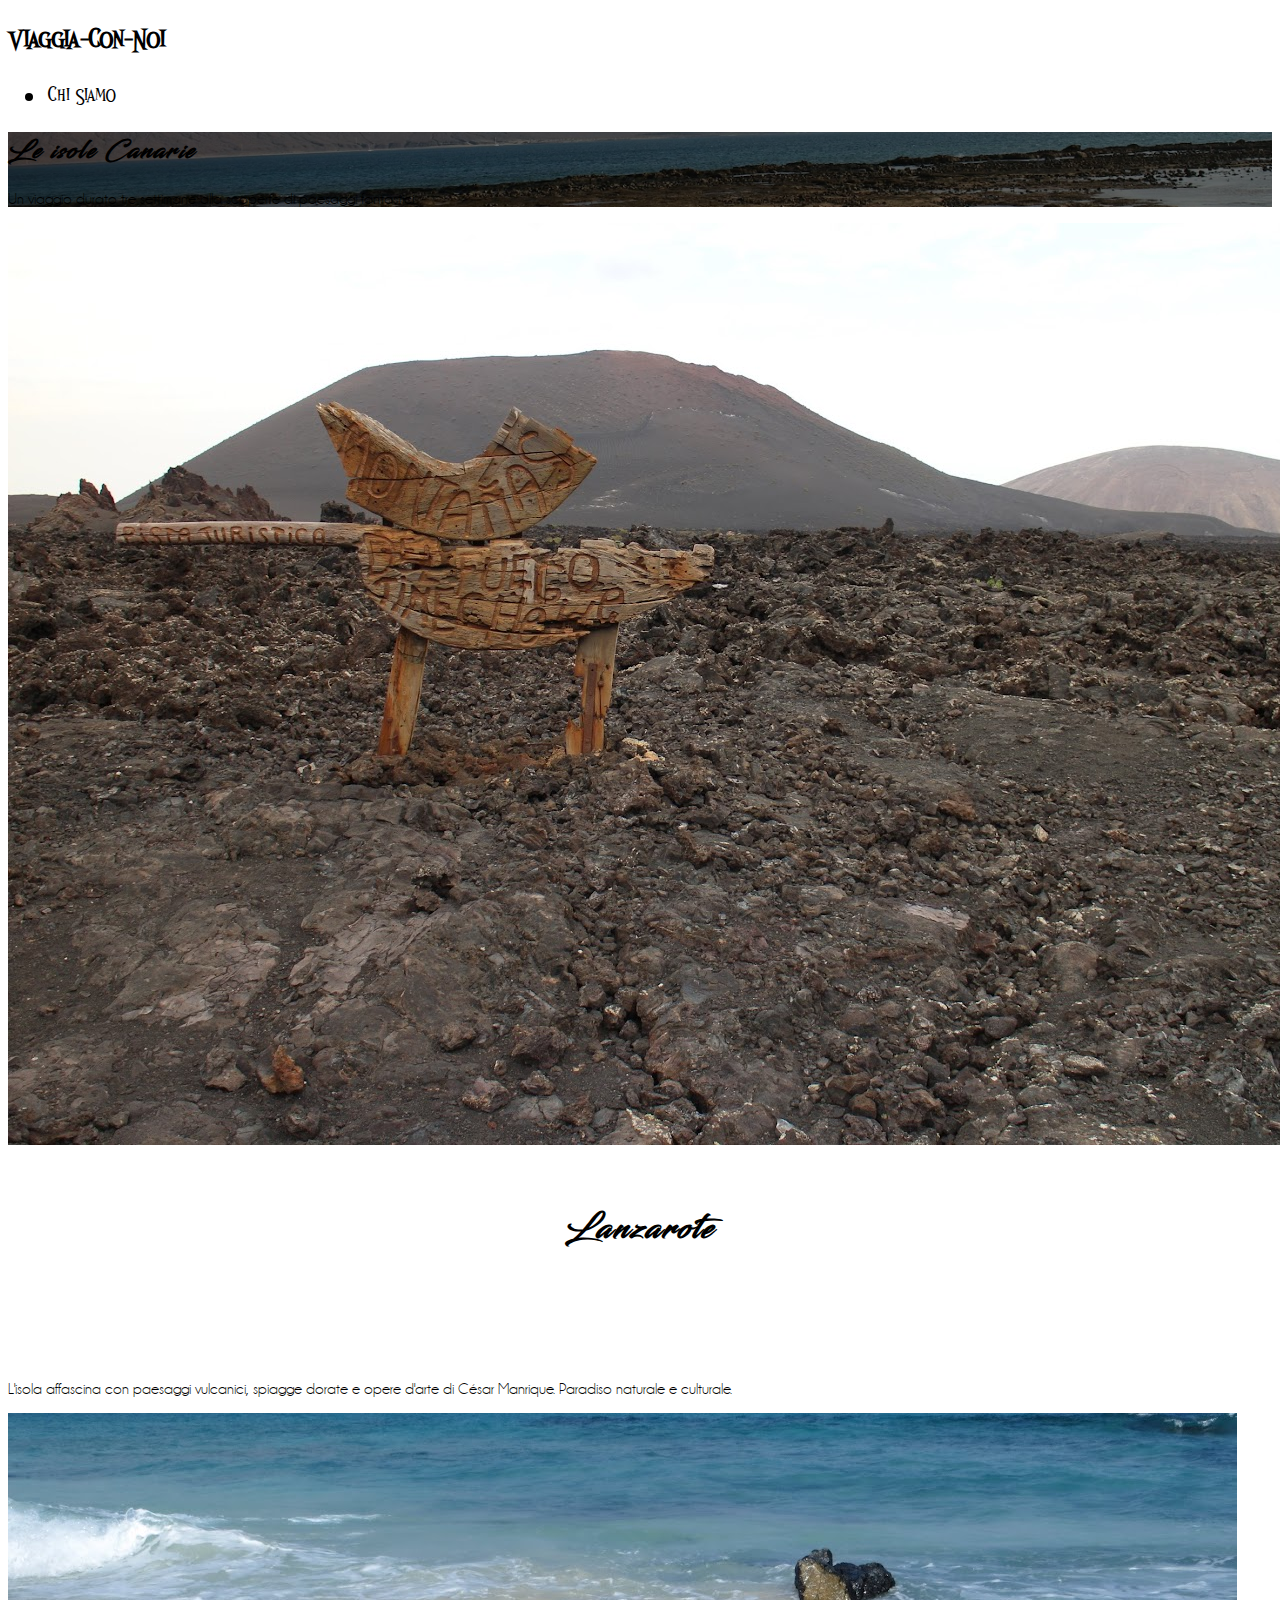
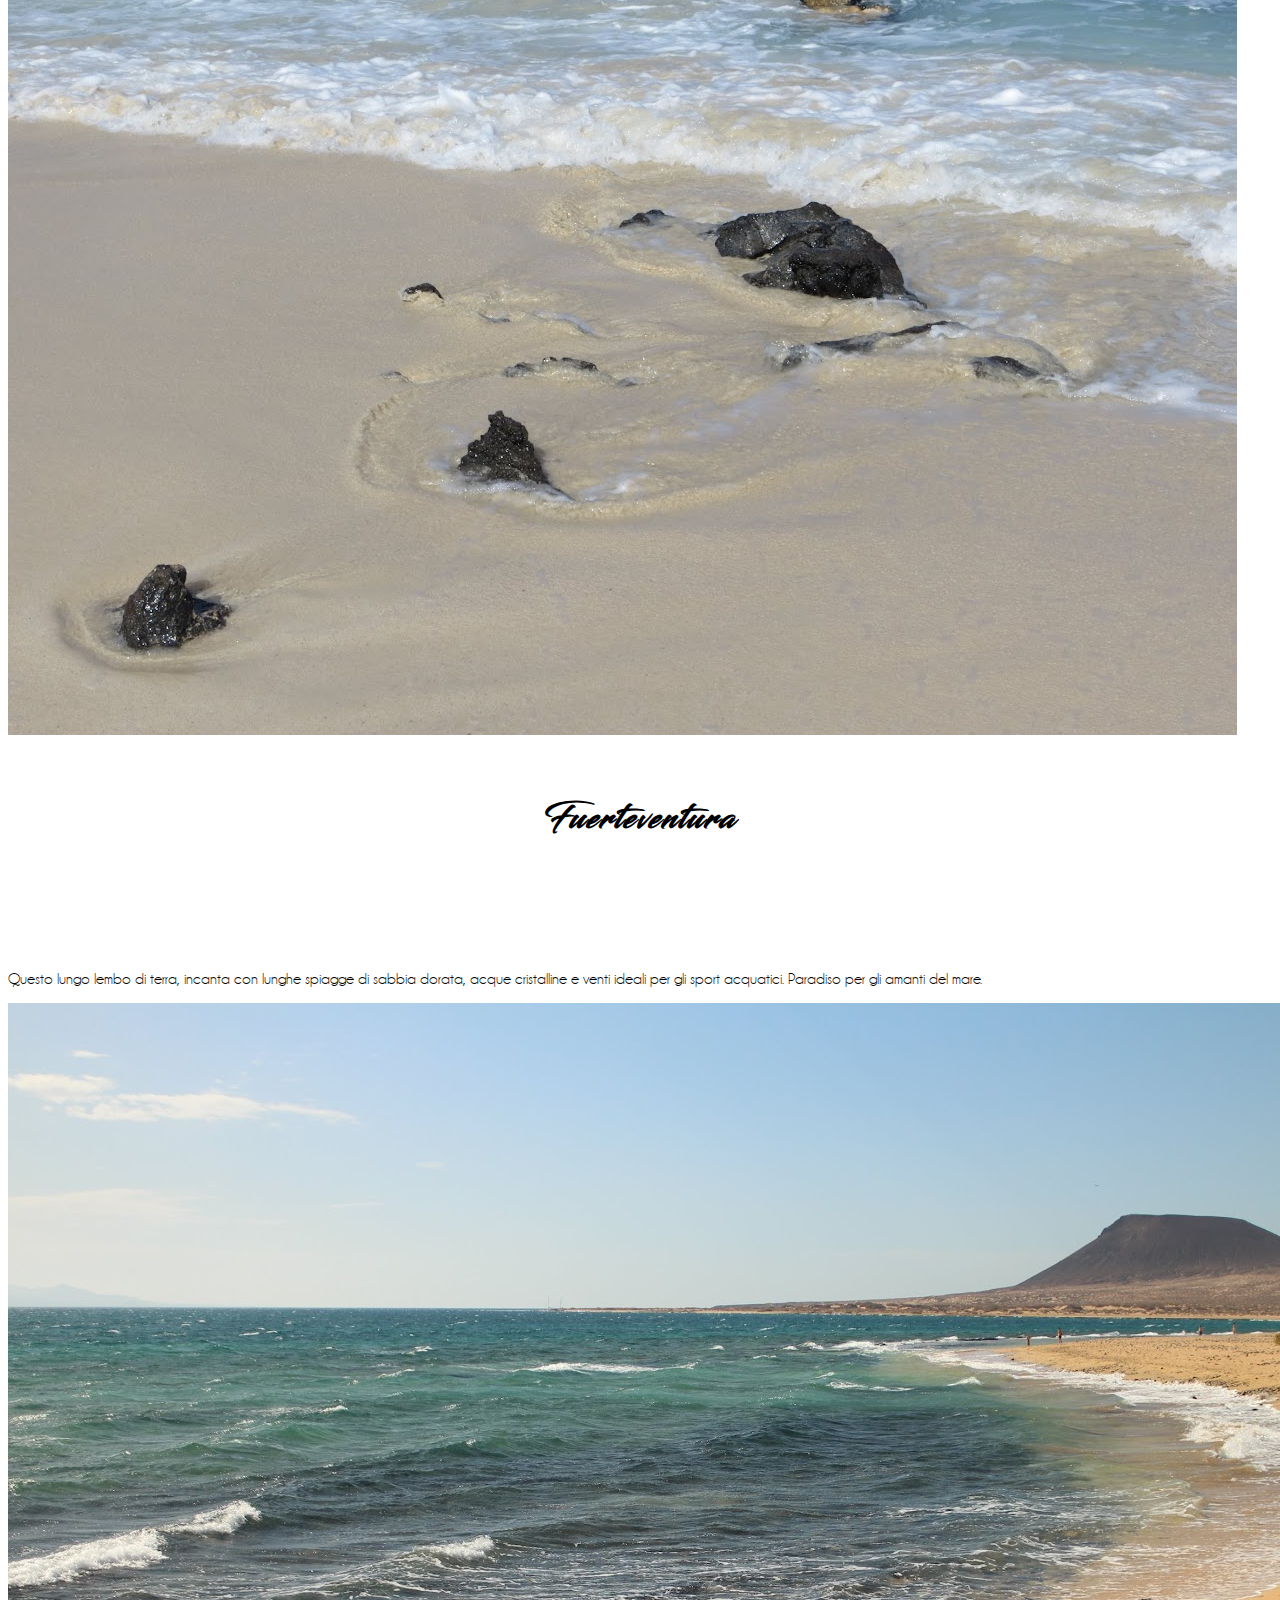
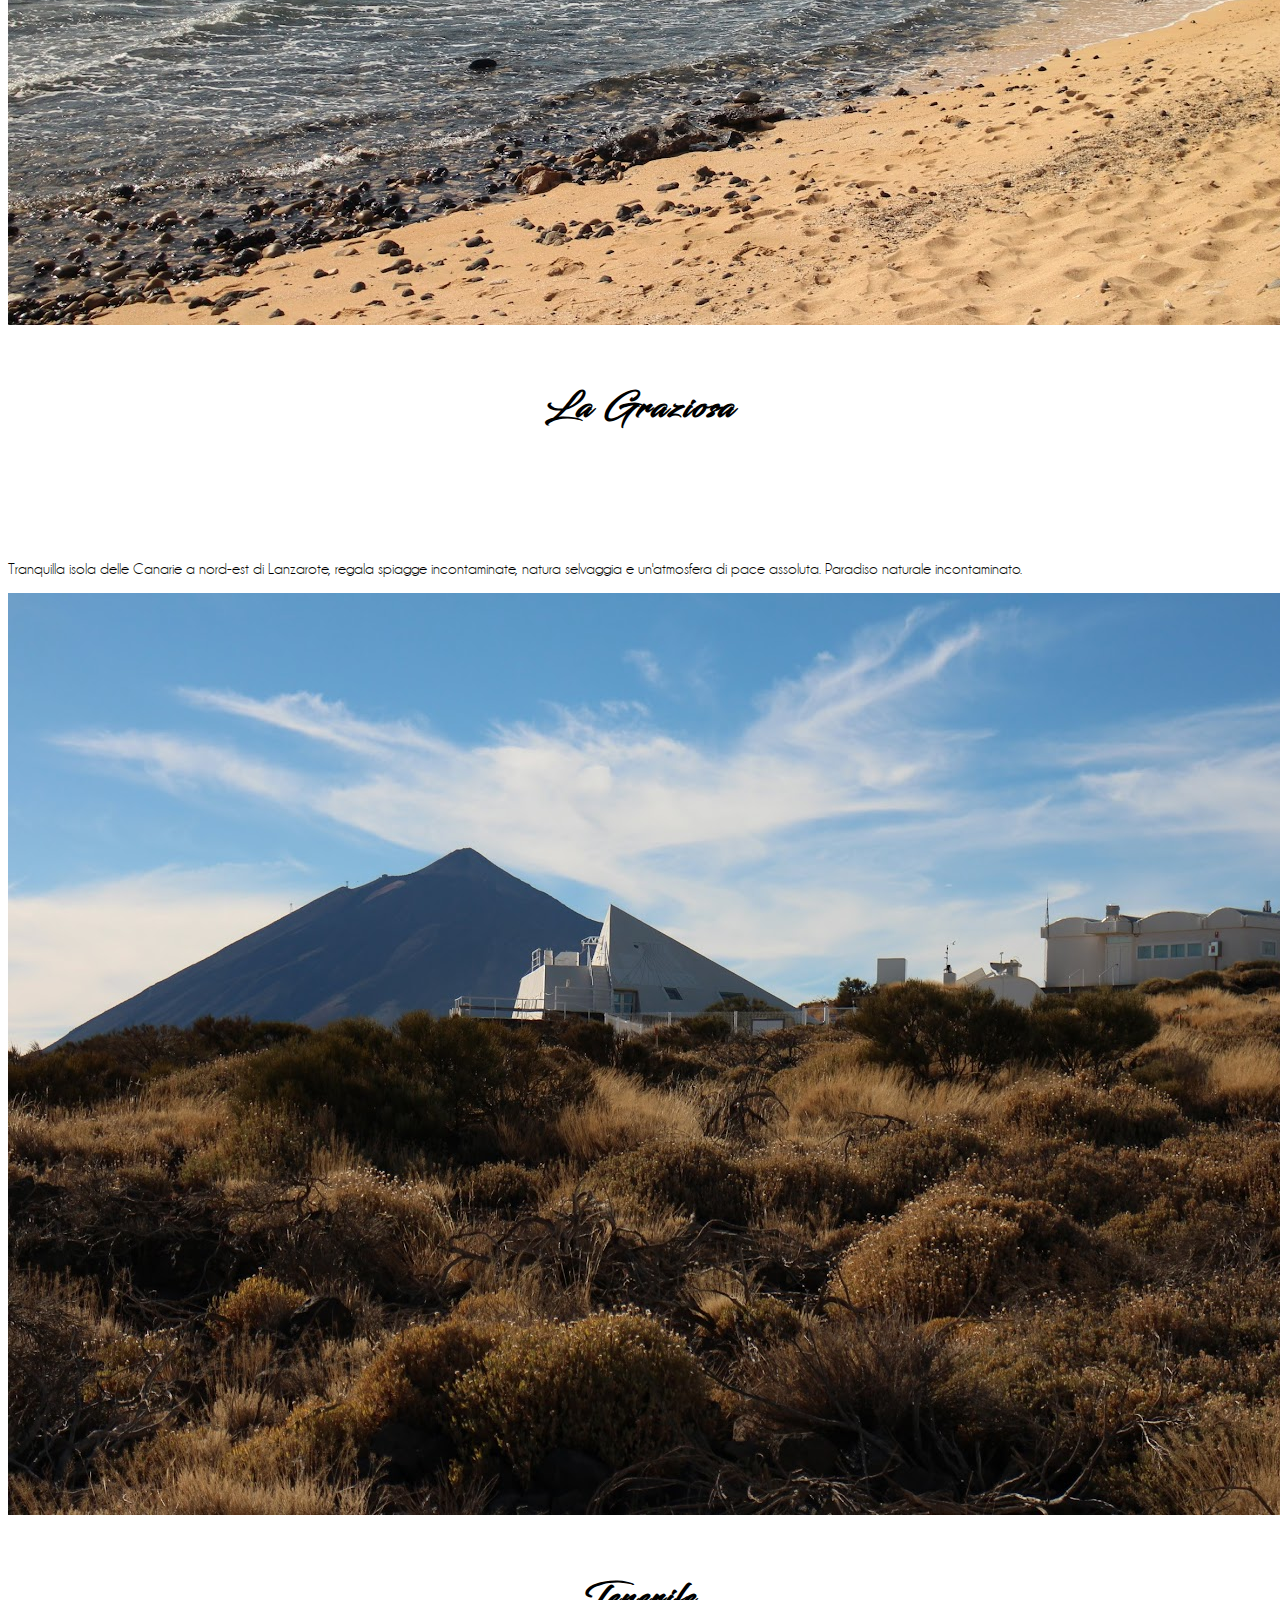
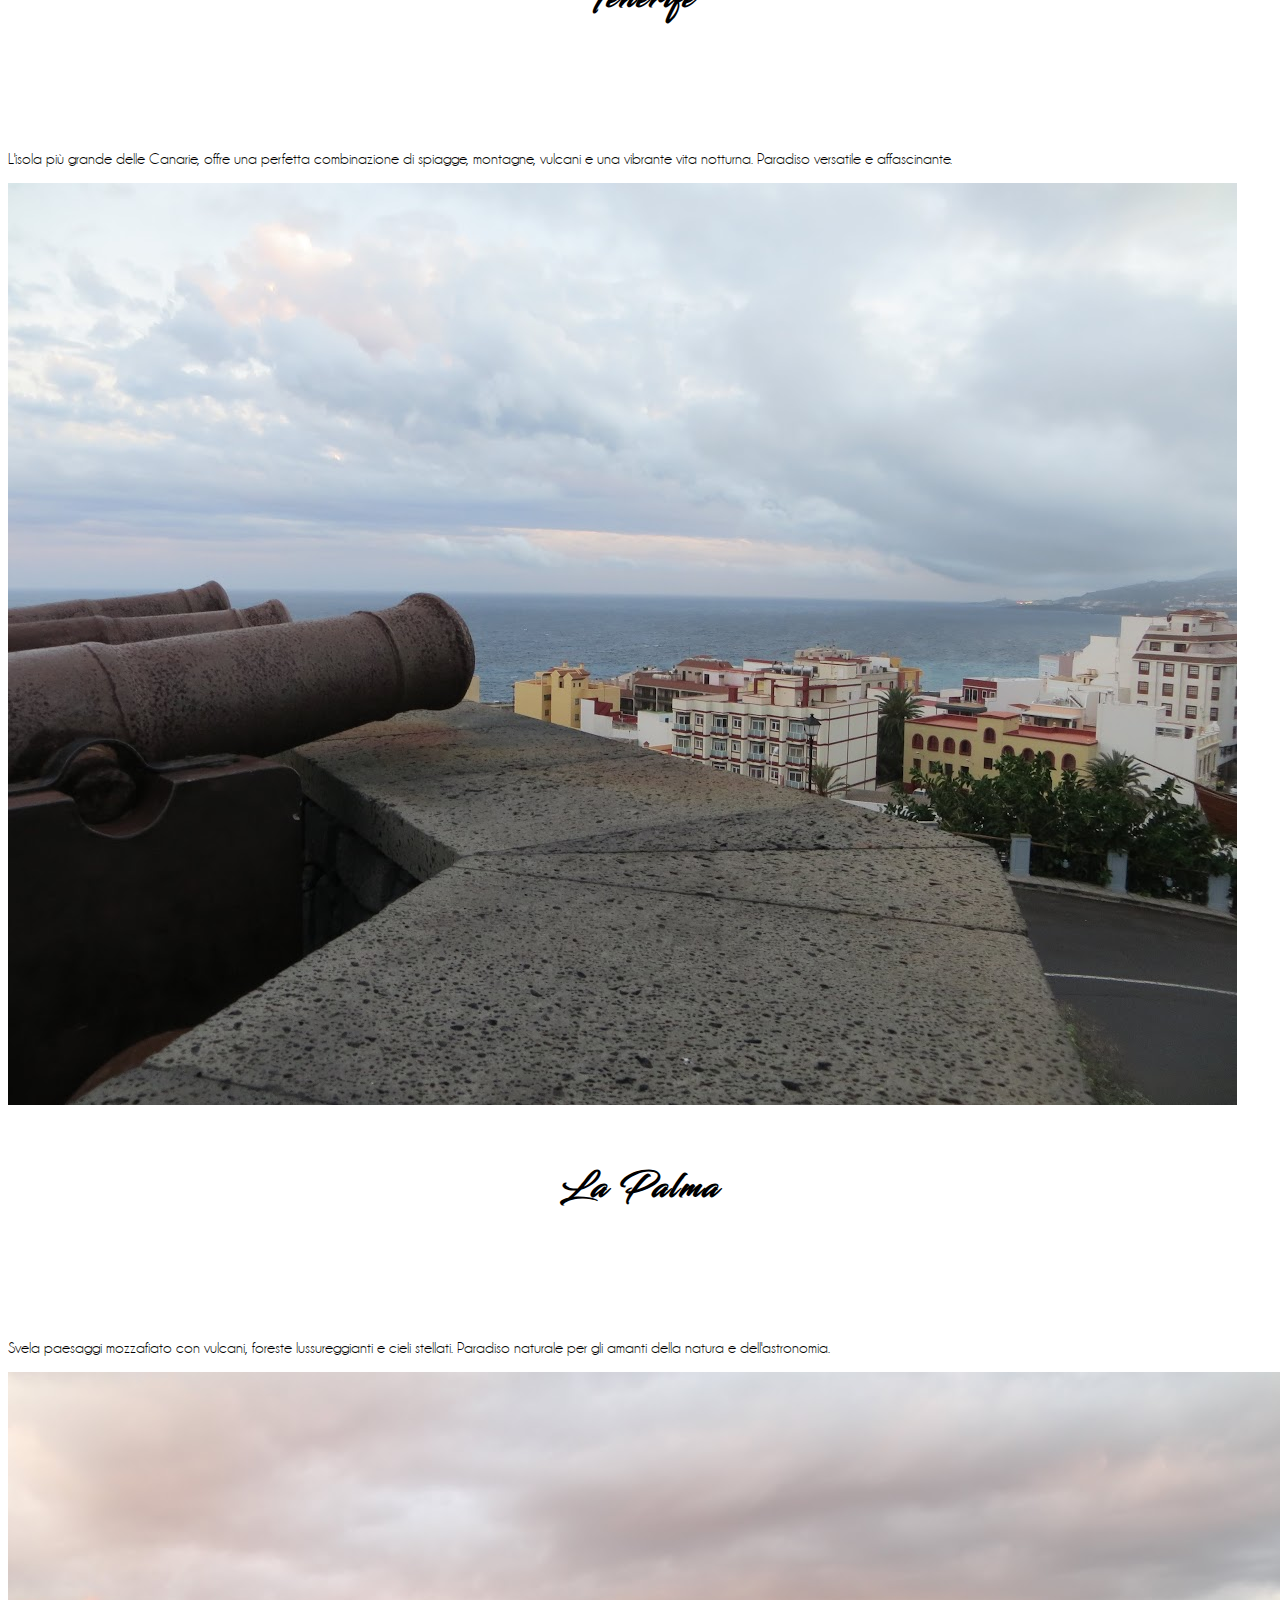
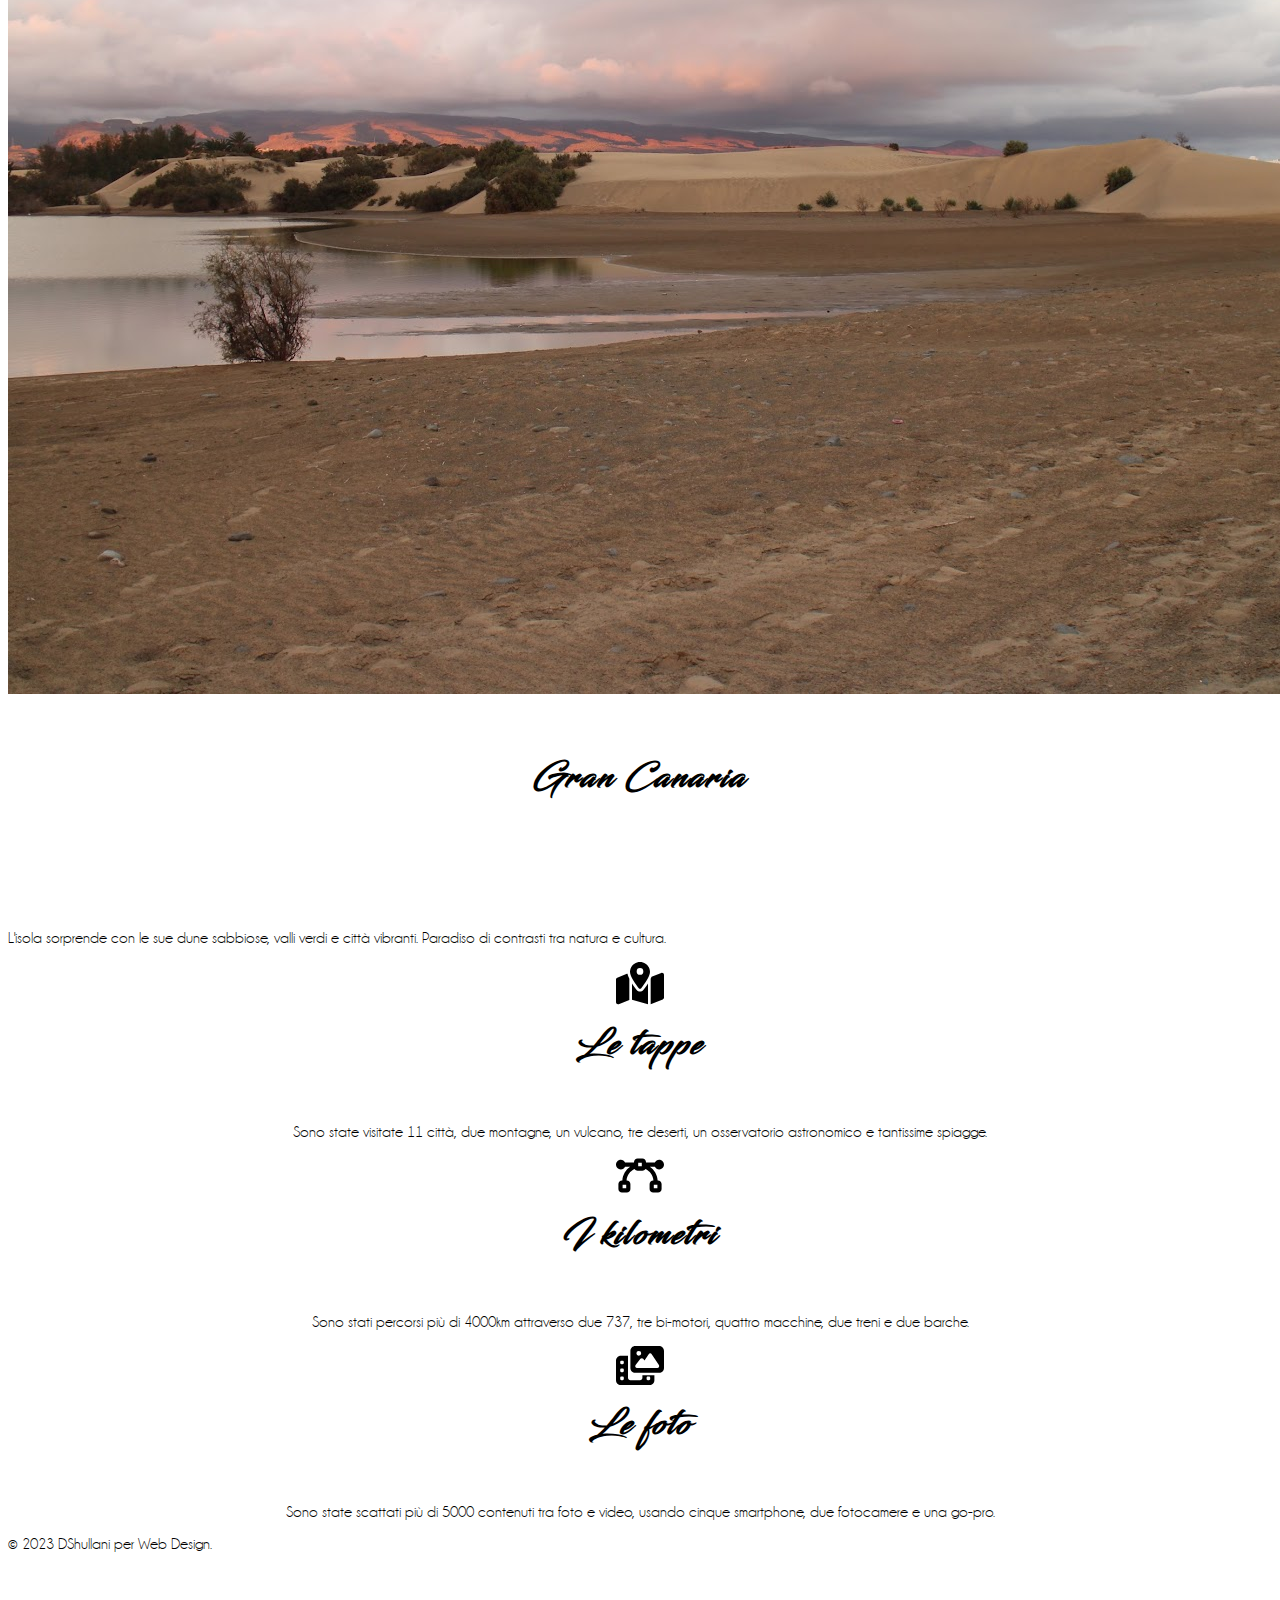
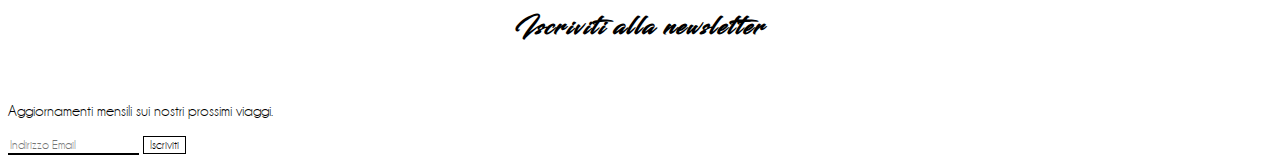
<file: index.html>
<!DOCTYPE html>
<html lang="it">
  <head>
    <meta charset="utf-8">
    <meta name="author" content="Dasara Shullani">
    <meta name="viewport" content="width=device-width, initial-scale=1">
    <title>Viaggia-Con-Noi &mdash; Home</title>
    <link href="https://cdn.jsdelivr.net/npm/bootstrap@5.3.0-alpha3/dist/css/bootstrap.min.css" rel="stylesheet" integrity="sha384-KK94CHFLLe+nY2dmCWGMq91rCGa5gtU4mk92HdvYe+M/SXH301p5ILy+dN9+nJOZ" crossorigin="anonymous">
    <link href="stili/main.css" rel="stylesheet">
    <link href="stili/font.css" rel="stylesheet">
  </head>
  <body>
    <header class="d-flex flex-wrap justify-content-between py-3 mb-4 mx-4">
      <h1 class="logo"><a href="#">Viaggia-Con-Noi</a></h1>

      <nav>
        <ul class="nav nav-underline">
          <li class="nav-item"><a href="msc/about_us.html" class="nav-link">Chi Siamo</a></li>
        </ul>
      </nav>
    </header>


    <main class="container">

      <div class="p-4 p-md-5 mb-5 rounded text-bg-dark hero-div">
        <div class="col-md-6 px-0">
          <h2 class="display-4 fst-italic">Le isole Canarie</h2>
          <p class="lead my-3">Un viaggio durato tre settimane alla scoperte di paesaggi fantastici.</p>
        </div>
      </div>


      <section>
        <div class="album py-5">
          <div class="container">
            <div class="row row-cols-1 row-cols-sm-2 row-cols-md-3 g-3">
              <div class="col">
                <div class="card shadow-sm">
                  <a href="msc/lanzarote.html">
                    <picture>
                      <source srcset="imgs/small/lanzarote-2.jpg" media="(max-width: 800px)">
                      <img src="imgs/lanzarote-2.jpg" class="card-img-top" alt="Cartello di legno indicante Montana del Fuego.">
                    </picture>
                  </a>
                  <div class="card-body">
                    <h5 class="card-title"><a href="msc/lanzarote.html">Lanzarote</a></h5>
                    <p class="card-text">L'isola affascina con paesaggi vulcanici, spiagge dorate e opere d'arte di César Manrique. Paradiso naturale e culturale.</p>
                  </div>
                </div>
              </div>
              <div class="col">
                <div class="card shadow-sm">
                  <a href="msc/404.html">
                    <picture>
                      <source srcset="imgs/small/fuerteventura.jpg" media="(max-width: 800px)">
                      <img src="imgs/fuerteventura.jpg" class="card-img-top" alt="Spiaggia con sassi in evidenza.">
                    </picture>
                  </a>
                  <div class="card-body">
                    <h5 class="card-title"><a href="msc/404.html">Fuerteventura</a></h5>
                    <p class="card-text">Questo lungo lembo di terra, incanta con lunghe spiagge di sabbia dorata, acque cristalline e venti ideali per gli sport acquatici. Paradiso per gli amanti del mare.</p>
                  </div>
                </div>
              </div>
              <div class="col">
                <div class="card shadow-sm">
                  <a href="msc/404.html">
                    <picture>
                      <source srcset="imgs/small/la_graziosa-1.jpg" media="(max-width: 800px)">
                      <img src="imgs/la_graziosa-1.jpg" class="card-img-top" alt="Spiaggia con acqua limpida."></a>
                    </picture>
                  <div class="card-body">
                    <h5 class="card-title"> <a href="msc/404.html">La Graziosa</a></h5>
                    <p class="card-text">Tranquilla isola delle Canarie a nord-est di Lanzarote, regala spiagge incontaminate, natura selvaggia e un'atmosfera di pace assoluta. Paradiso naturale incontaminato.</p>
                  </div>
                </div>
              </div>

              <div class="col">
                <div class="card shadow-sm">
                  <a href="msc/404.html">
                    <picture>
                      <source srcset="imgs/small/tenerife.jpg" media="(max-width: 800px)">
                      <img src="imgs/tenerife.jpg" class="card-img-top" alt="Osservatiorio astronomico del monte Teide."></a>
                    </picture>
                  <div class="card-body">
                    <h5 class="card-title"><a href="msc/404.html">Tenerife</a></h5>
                    <p class="card-text">L'isola più grande delle Canarie, offre una perfetta combinazione di spiagge, montagne, vulcani e una vibrante vita notturna. Paradiso versatile e affascinante.</p>
                  </div>
                </div>
              </div>
              <div class="col">
                <div class="card shadow-sm">
                  <a href="msc/404.html">
                    <picture>
                      <source srcset="imgs/small/la_palma.jpg" media="(max-width: 800px)">
                      <img src="imgs/la_palma.jpg" class="card-img-top" alt="Vista di Santa Cruz con cannoni in primo piano."></a>
                    </picture>
                  <div class="card-body">
                    <h5 class="card-title"><a href="msc/404.html">La Palma</a></h5>
                    <p class="card-text">Svela paesaggi mozzafiato con vulcani, foreste lussureggianti e cieli stellati. Paradiso naturale per gli amanti della natura e dell'astronomia.</p>
                  </div>
                </div>
              </div>
              <div class="col">
                <div class="card shadow-sm">
                  <a href="msc/404.html">
                    <picture>
                      <source srcset="imgs/small/gran_canaria.jpg" media="(max-width: 800px)">
                      <img src="imgs/gran_canaria.jpg" class="card-img-top" alt="Il deserto di Maspalomas."></a>
                    </picture>
                  <div class="card-body">
                    <h5 class="card-title"><a href="msc/404.html">Gran Canaria</a></h5>
                    <p class="card-text">L'isola sorprende con le sue dune sabbiose, valli verdi e città vibranti. Paradiso di contrasti tra natura e cultura.</p>
                  </div>
                </div>
              </div>
            </div>
          </div>
        </div>
      </section>

      <section class="mb-5">
        <div class="container marketing mt-5">
          <div class="row">
          <div class="col-lg-4">
            <img src="imgs/map-location-dot-solid.svg" alt="" class="icone">
            <h5 class="fw-normal">Le tappe</h5>
            <p class="base-text">Sono state visitate 11 città, due montagne, un vulcano, tre deserti, un osservatorio astronomico e tantissime spiagge. </p>
          </div><!-- /.col-lg-4 -->
          <div class="col-lg-4">
            <img src="imgs/bezier-curve-solid.svg" alt="" class="icone">
            <h5 class="fw-normal">I kilometri</h5>
            <p class="base-text">Sono stati percorsi più di 4000km attraverso due 737, tre bi-motori, quattro macchine, due treni e due barche.</p>
          </div><!-- /.col-lg-4 -->
          <div class="col-lg-4">
            <img src="imgs/photo-film-solid.svg" alt="" class="icone">
            <h5 class="fw-normal">Le foto</h5>
            <p class="base-text">Sono state scattati più di 5000 contenuti tra foto e video, usando cinque smartphone, due fotocamere e una go-pro.</p>
          </div>
        </div>
        </div>
      </section>
    </main>

      <footer class="container-fluid px-5">
          <div class="d-flex flex-column flex-sm-row justify-content-between py-3 my-3 border-top">
            <p class="base-text">&copy; 2023 DShullani per Web Design.</p>
            <form>
              <h6 class="newsletter">Iscriviti alla newsletter</h6>
              <p class="base-text">Aggiornamenti mensili sui nostri prossimi viaggi.</p>
              <div class="d-flex flex-column flex-sm-row w-100 gap-2">
                <input type="text" class="form-control" placeholder="Indirizzo Email">
                <button class="btn btn-light" type="button">Iscriviti</button>
              </div>
            </form>
          </div>
        </footer>
    <script src="https://cdn.jsdelivr.net/npm/bootstrap@5.3.0-alpha3/dist/js/bootstrap.bundle.min.js" integrity="sha384-ENjdO4Dr2bkBIFxQpeoTz1HIcje39Wm4jDKdf19U8gI4ddQ3GYNS7NTKfAdVQSZe" crossorigin="anonymous"></script>
  </body>
</html>
</file>
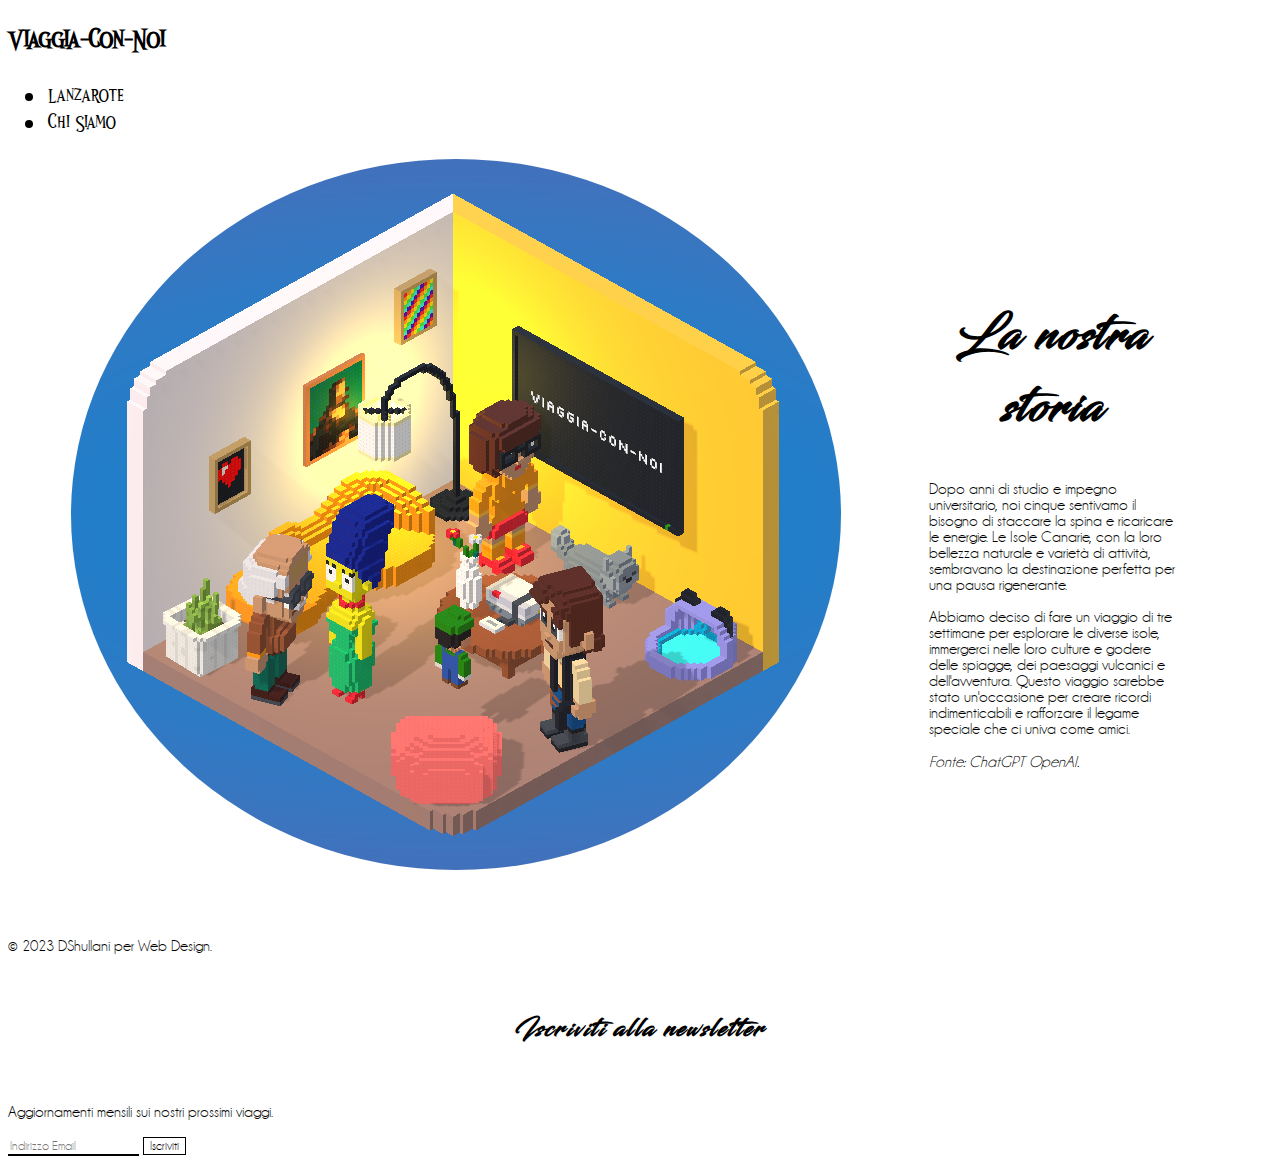
<file: msc/about_us.html>
<!DOCTYPE html>
<html lang="it">
  <head>
    <meta charset="utf-8">
    <meta name="author" content="Dasara Shullani">
    <meta name="viewport" content="width=device-width, initial-scale=1">
    <title>Viaggia-Con-Noi &mdash; Chi siamo</title>
    <link href="https://cdn.jsdelivr.net/npm/bootstrap@5.3.0-alpha3/dist/css/bootstrap.min.css" rel="stylesheet" integrity="sha384-KK94CHFLLe+nY2dmCWGMq91rCGa5gtU4mk92HdvYe+M/SXH301p5ILy+dN9+nJOZ" crossorigin="anonymous">
    <link href="../stili/main.css" rel="stylesheet">
    <link href="../stili/font.css" rel="stylesheet">
    <link href="../stili/about.css" rel="stylesheet">
  </head>
  <body>
    <header class="d-flex flex-wrap justify-content-between py-3 mb-4 mx-4">
      <h1 class="logo"><a href="../index.html">Viaggia-Con-Noi</a></h1>

      <nav>
        <ul class="nav nav-underline">
          <li class="nav-item"><a href="lanzarote.html" class="nav-link">Lanzarote</a></li>
          <li class="nav-item"><a href="#" class="nav-link">Chi Siamo</a></li>
        </ul>
      </nav>
    </header>


    <main>
      <a href="https://rooms.xyz/daisysh/viaggiaconnoi">
        <picture>
          <source srcset="../imgs/small/about_us.png" media="(max-width: 800px)">
          <img class="img-fluid" src="../imgs/about_us.png" alt="Una stanca in pixel art con Han Solo, Marge, Nonno, Luigi e Velma.">
        </picture>
      </a>
      <article>
        <h2>La nostra storia</h2>
        <p class="lead">
          Dopo anni di studio e impegno universitario, noi cinque sentivamo
          il bisogno di staccare la spina e ricaricare le energie. Le Isole Canarie,
          con la loro bellezza naturale e varietà di attività, sembravano la
          destinazione perfetta per una pausa rigenerante.
        </p>
        <p class="lead">Abbiamo deciso di
          fare un viaggio di tre settimane per esplorare le diverse isole,
          immergerci nelle loro culture e godere delle spiagge, dei paesaggi
          vulcanici e dell'avventura. Questo viaggio sarebbe stato un'occasione
          per creare ricordi indimenticabili e rafforzare il legame speciale che
          ci univa come amici.</p>
          <cite class="lead">Fonte: ChatGPT <a href="https://chat.openai.com/">OpenAI</a>.</cite>
      </article>
    </main>

      <footer class="container-fluid px-5">
          <div class="d-flex flex-column flex-sm-row justify-content-between py-3 my-3 border-top">
            <p class="base-text">&copy; 2023 DShullani per Web Design.</p>
            <form>
              <h6 class="newsletter">Iscriviti alla newsletter</h6>
              <p class="base-text">Aggiornamenti mensili sui nostri prossimi viaggi.</p>
              <div class="d-flex flex-column flex-sm-row w-100 gap-2">
                <input type="text" class="form-control" placeholder="Indirizzo Email">
                <button class="btn btn-light" type="button">Iscriviti</button>
              </div>
            </form>
          </div>
        </footer>
    <script src="https://cdn.jsdelivr.net/npm/bootstrap@5.3.0-alpha3/dist/js/bootstrap.bundle.min.js" integrity="sha384-ENjdO4Dr2bkBIFxQpeoTz1HIcje39Wm4jDKdf19U8gI4ddQ3GYNS7NTKfAdVQSZe" crossorigin="anonymous"></script>
  </body>
</html>
</file>
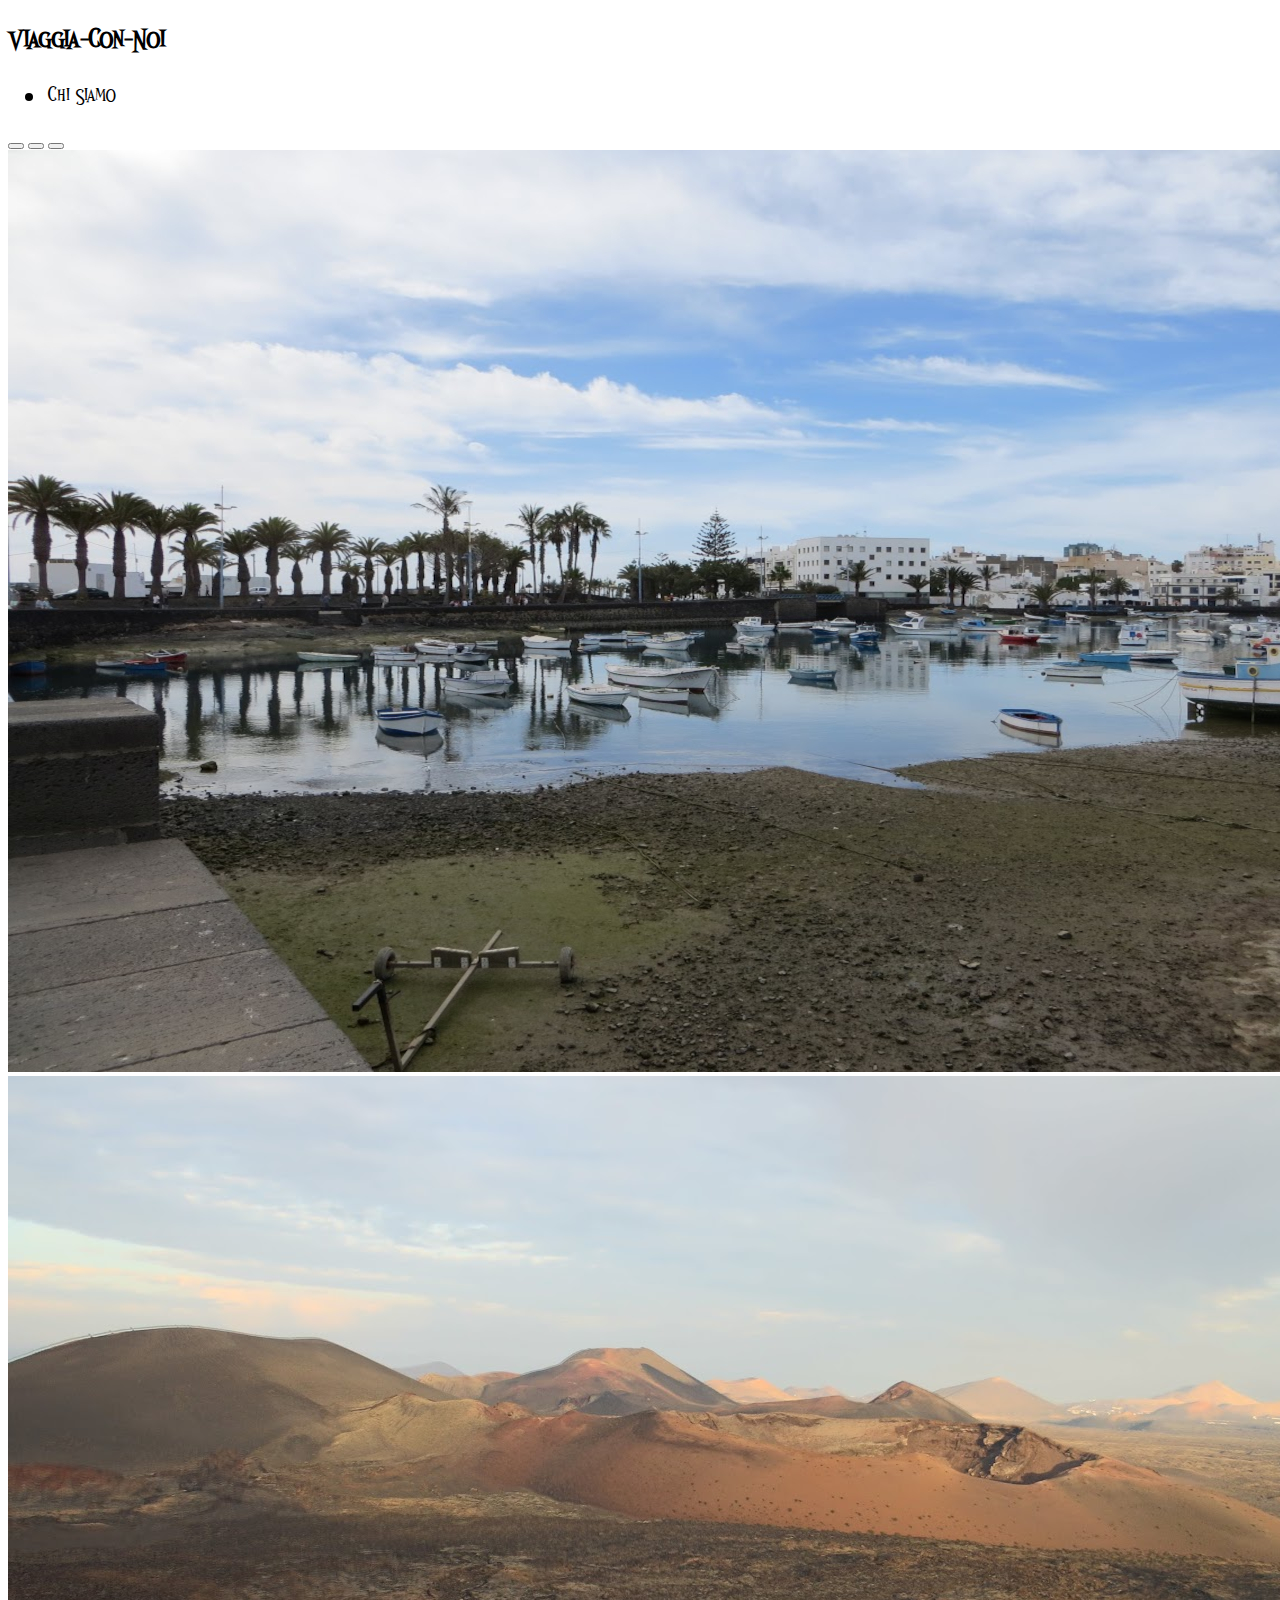
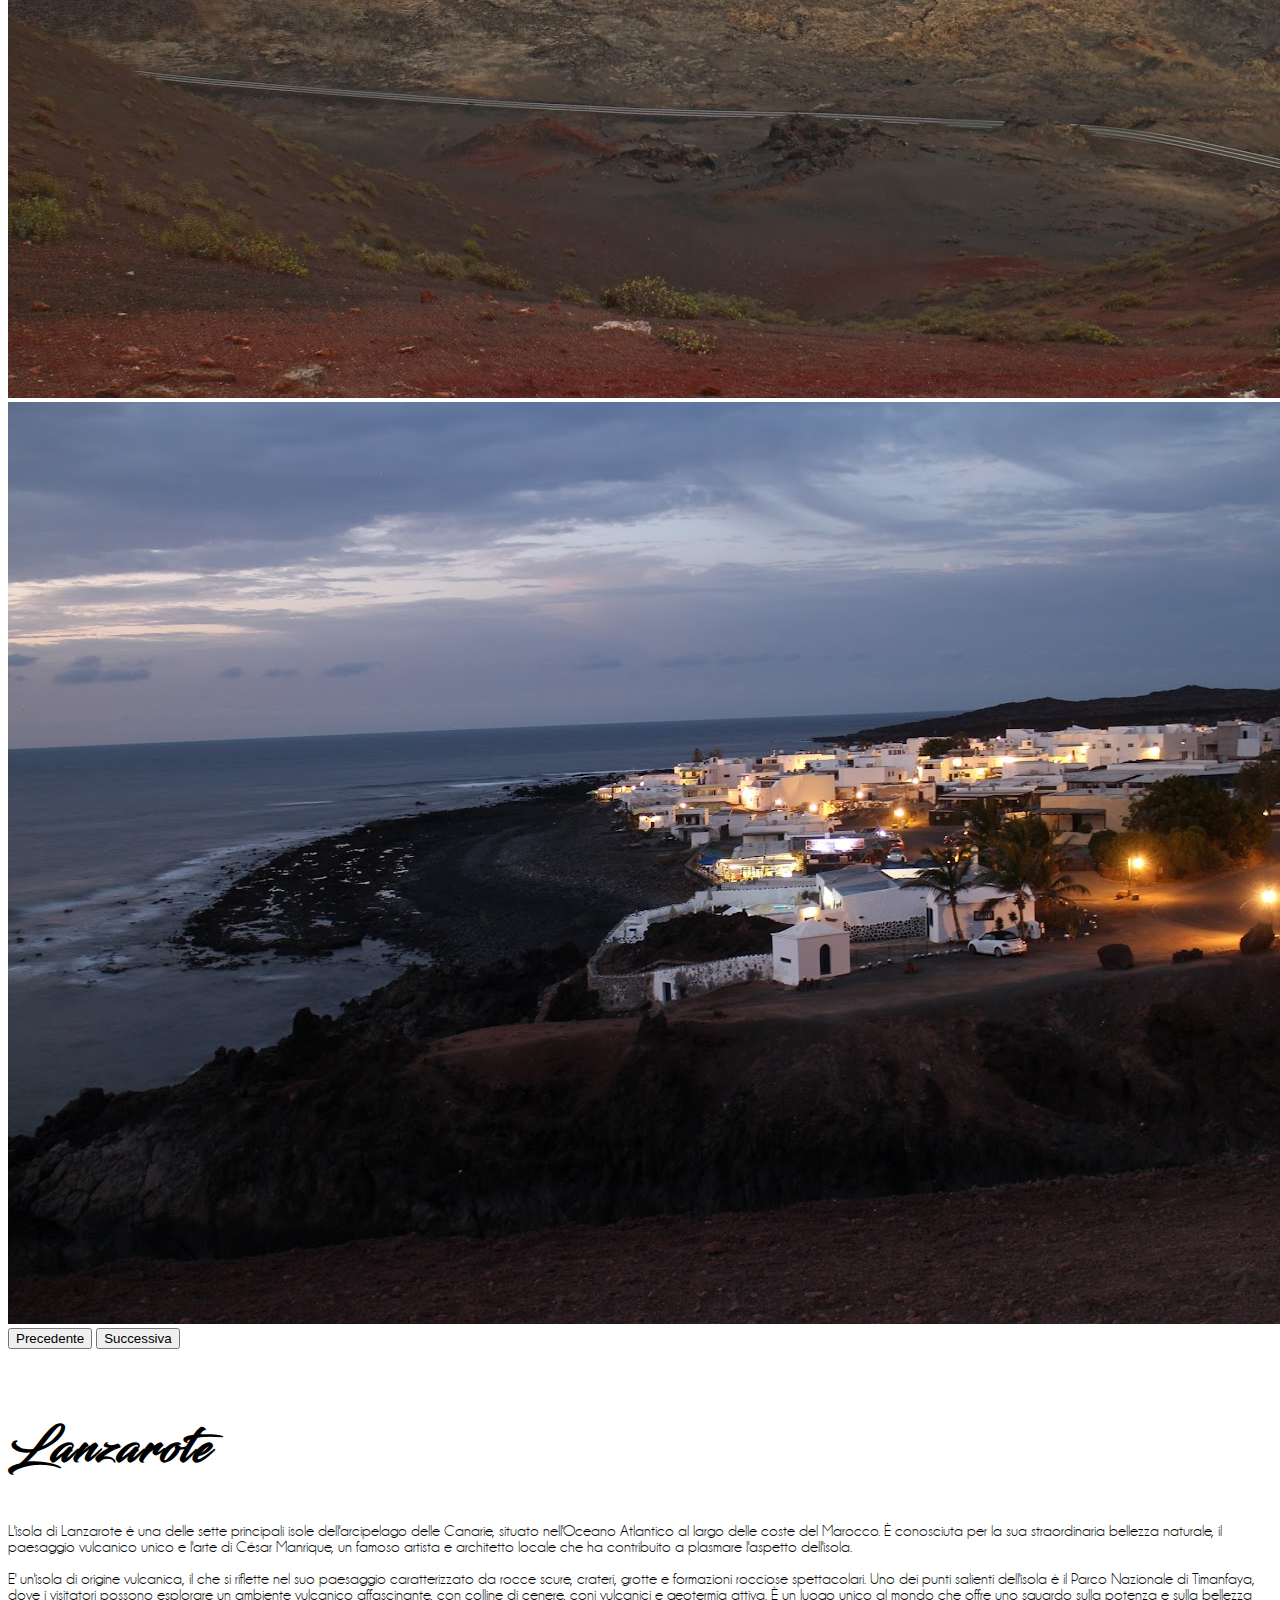
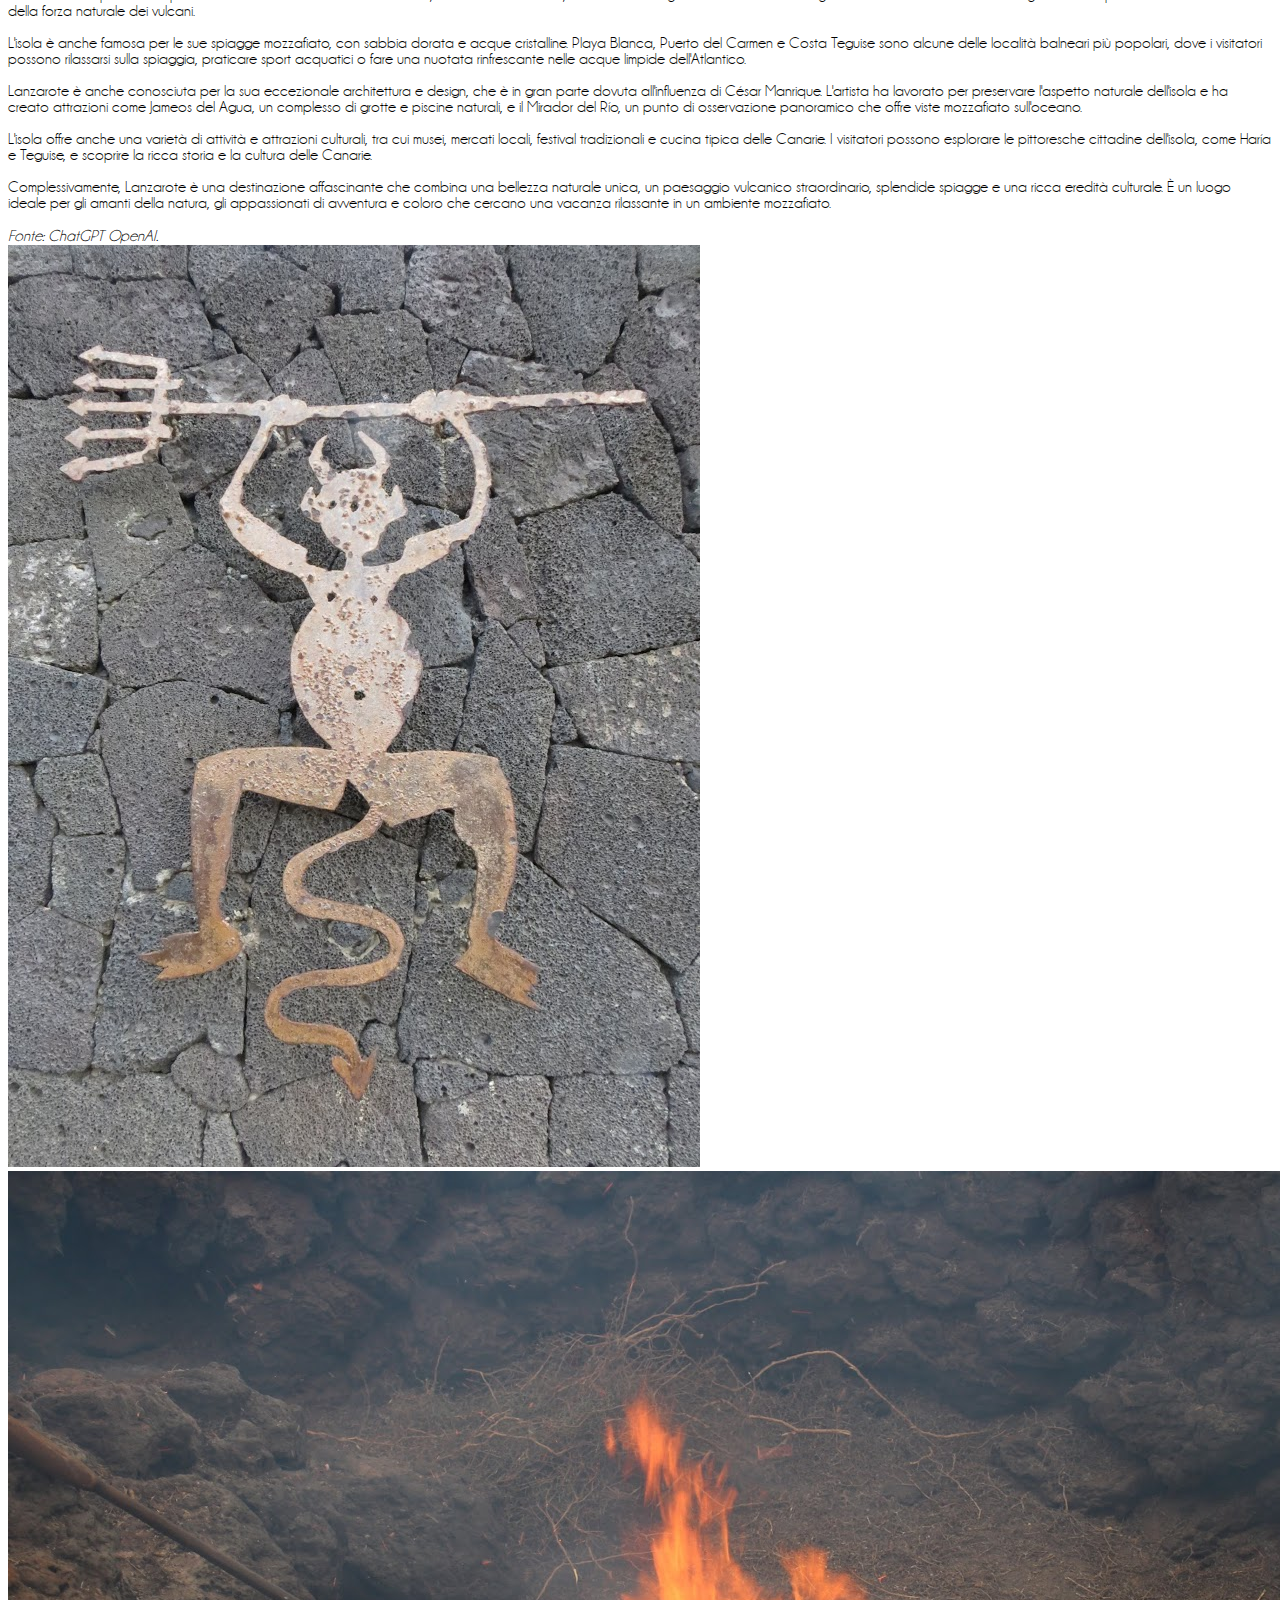
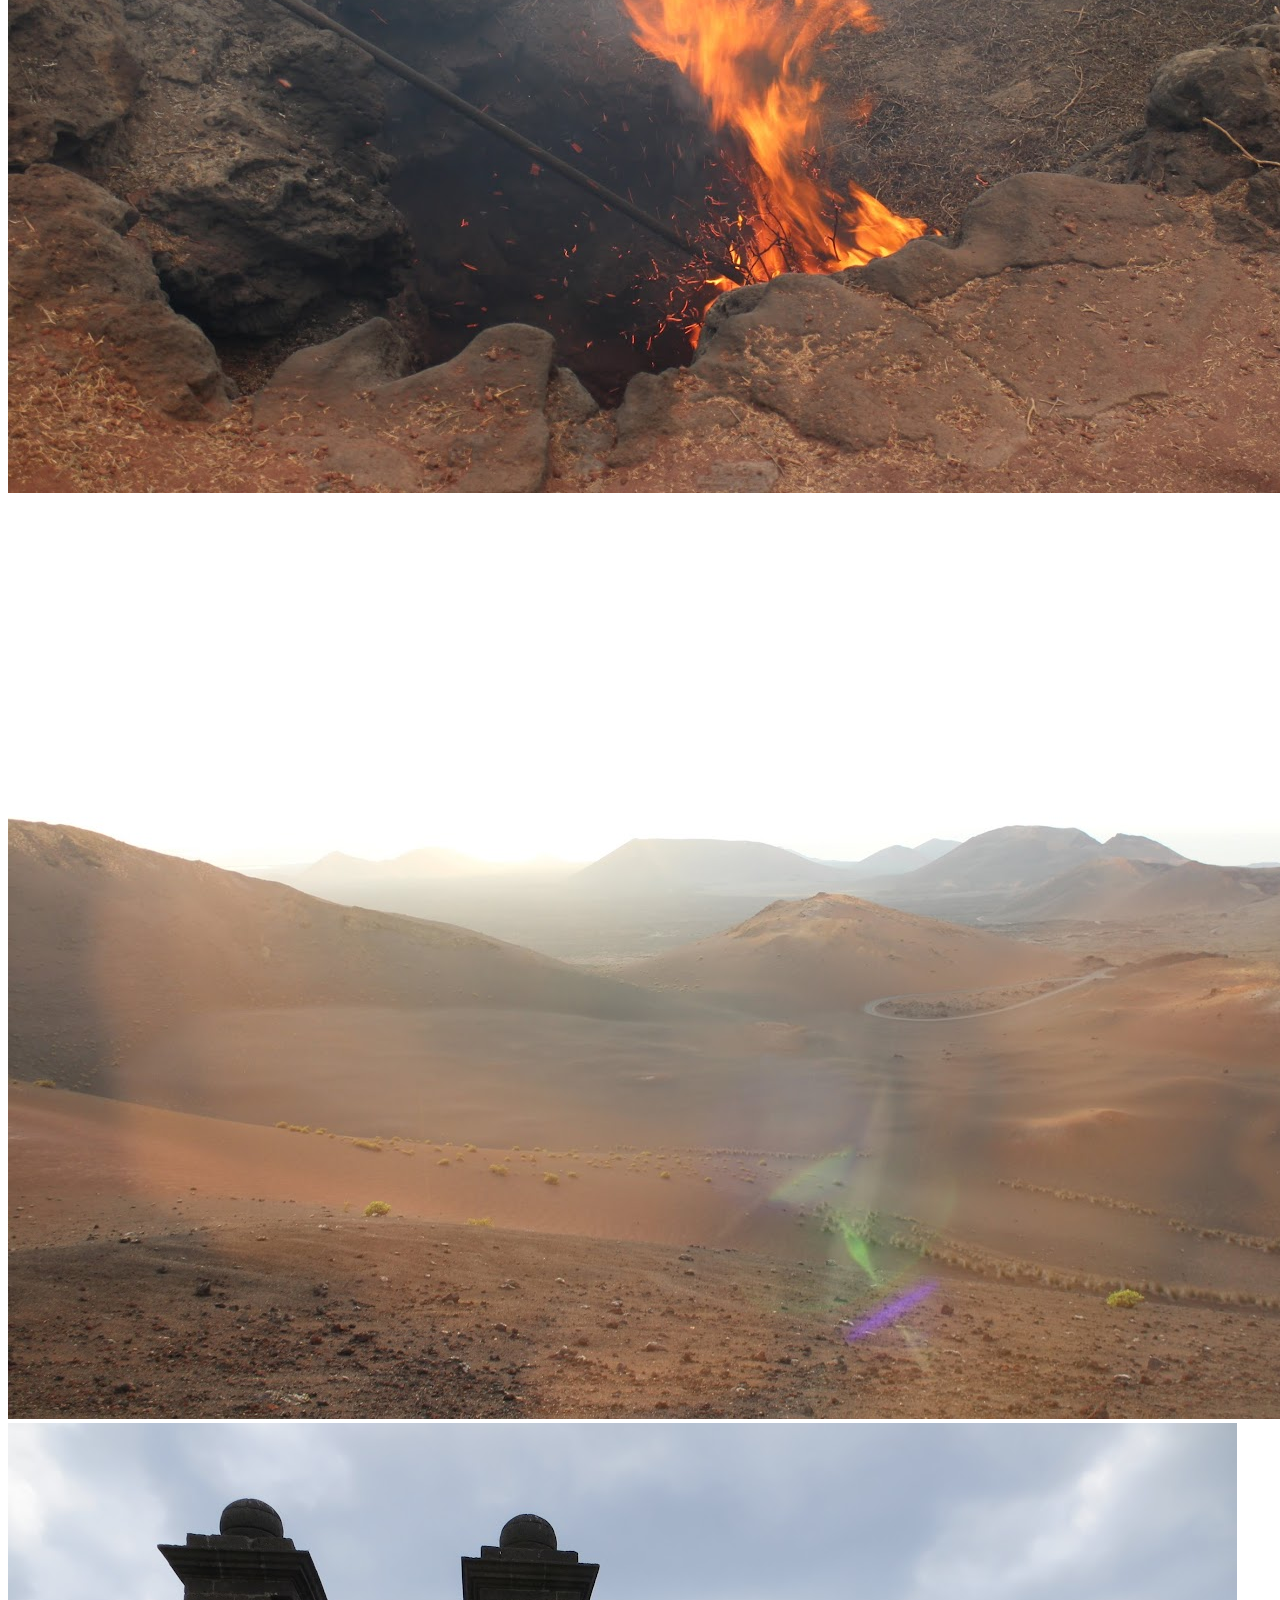
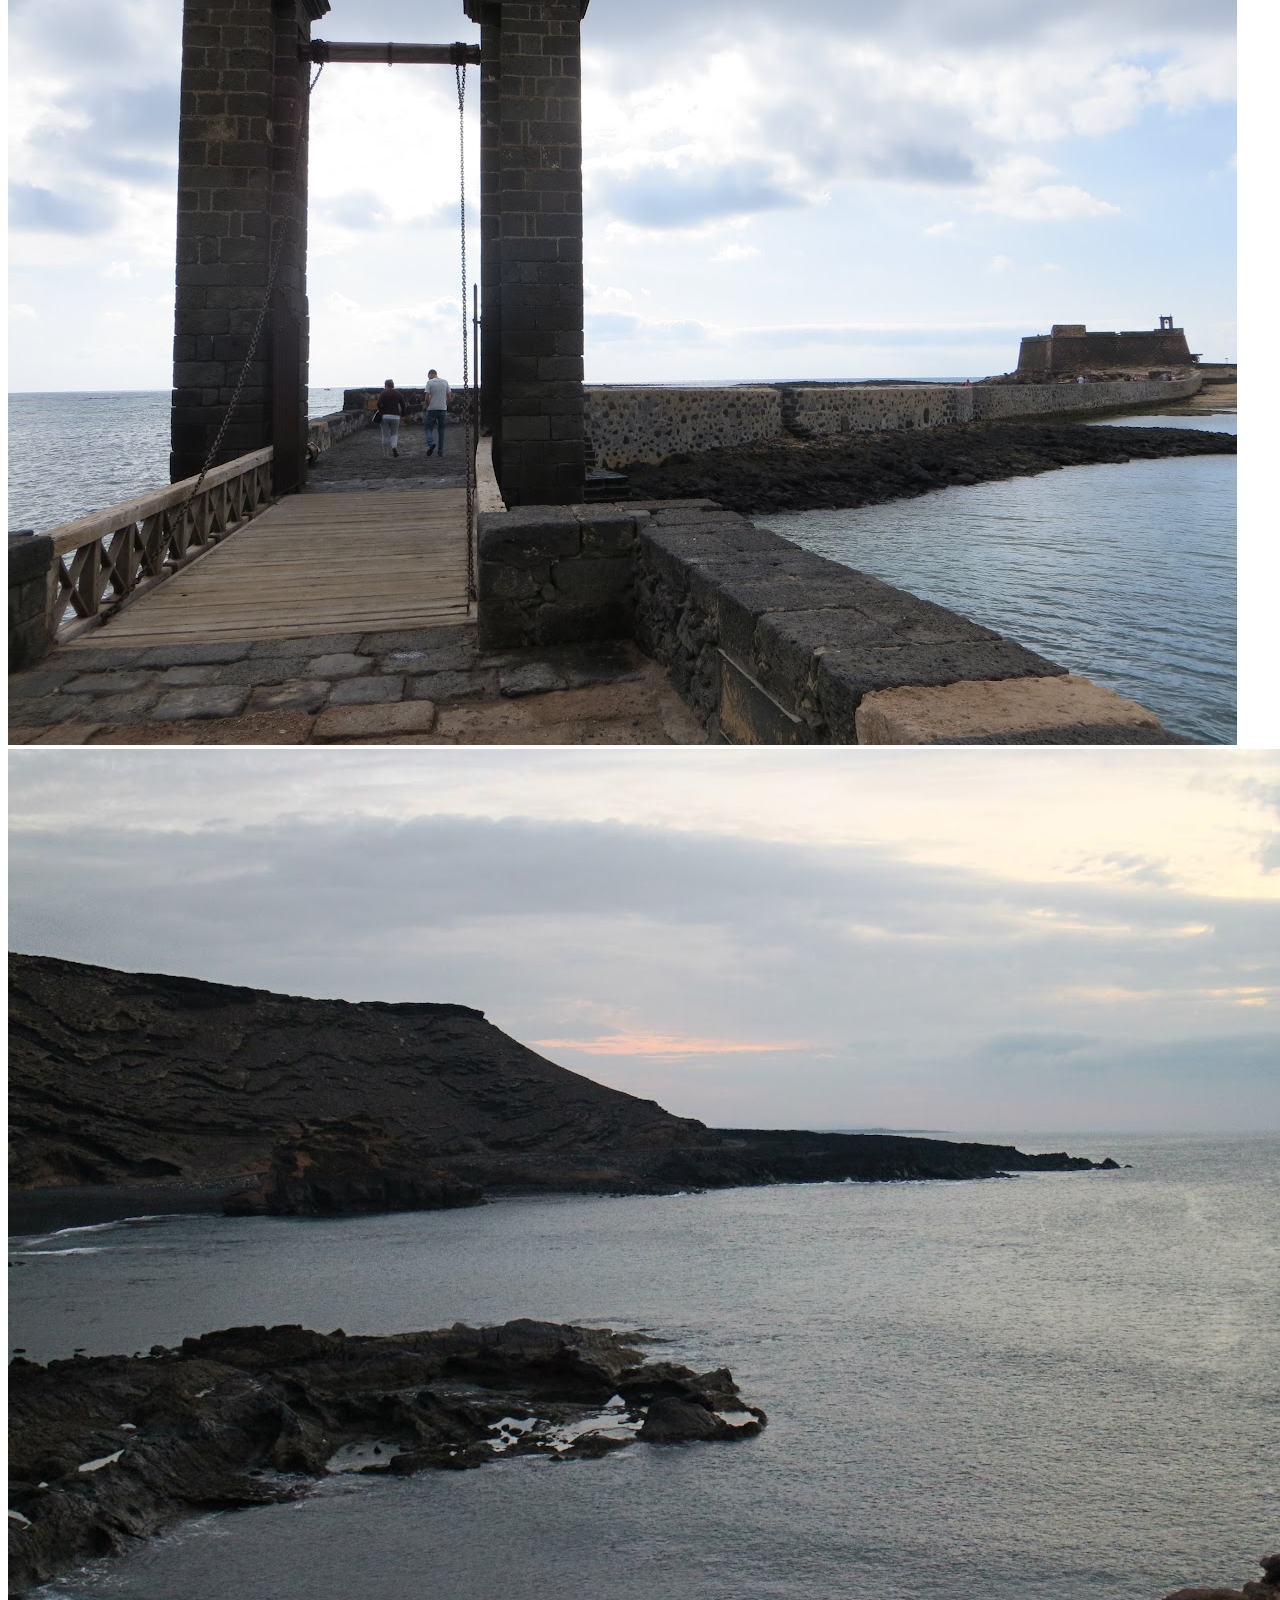
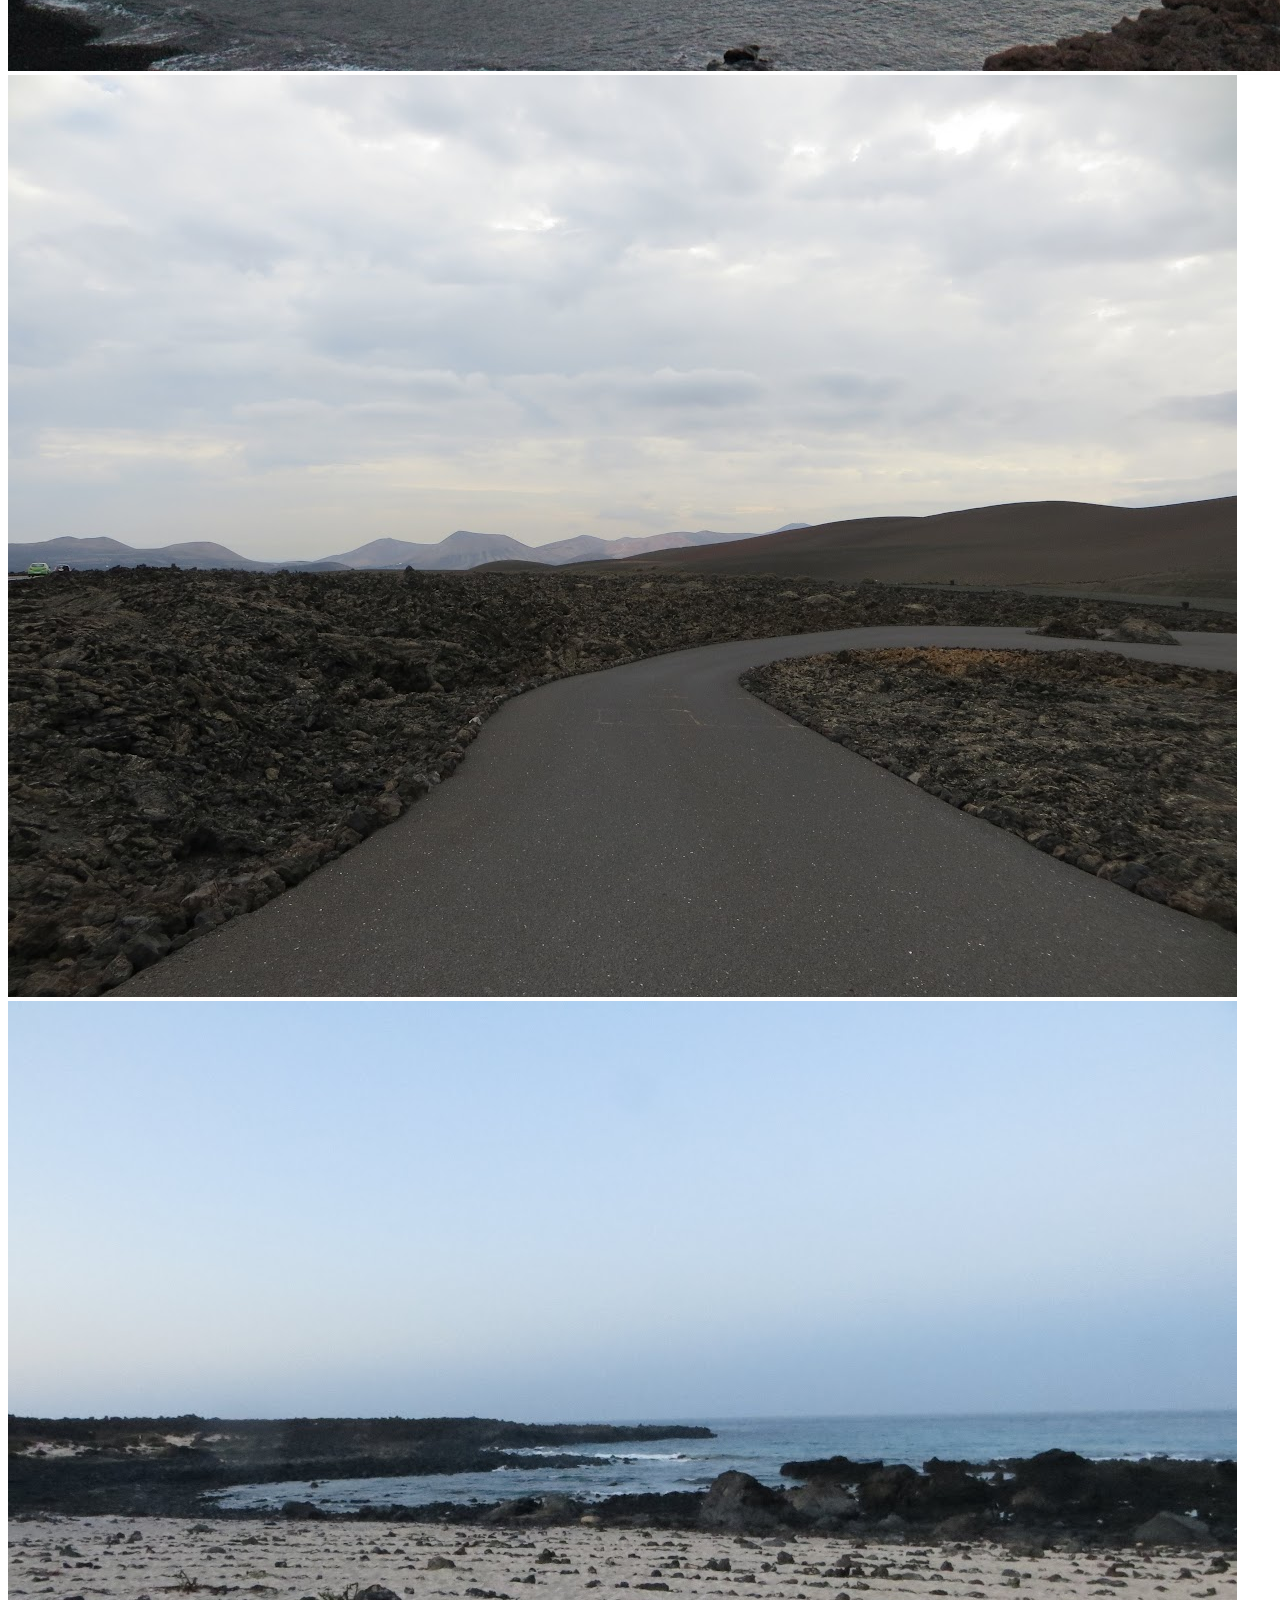
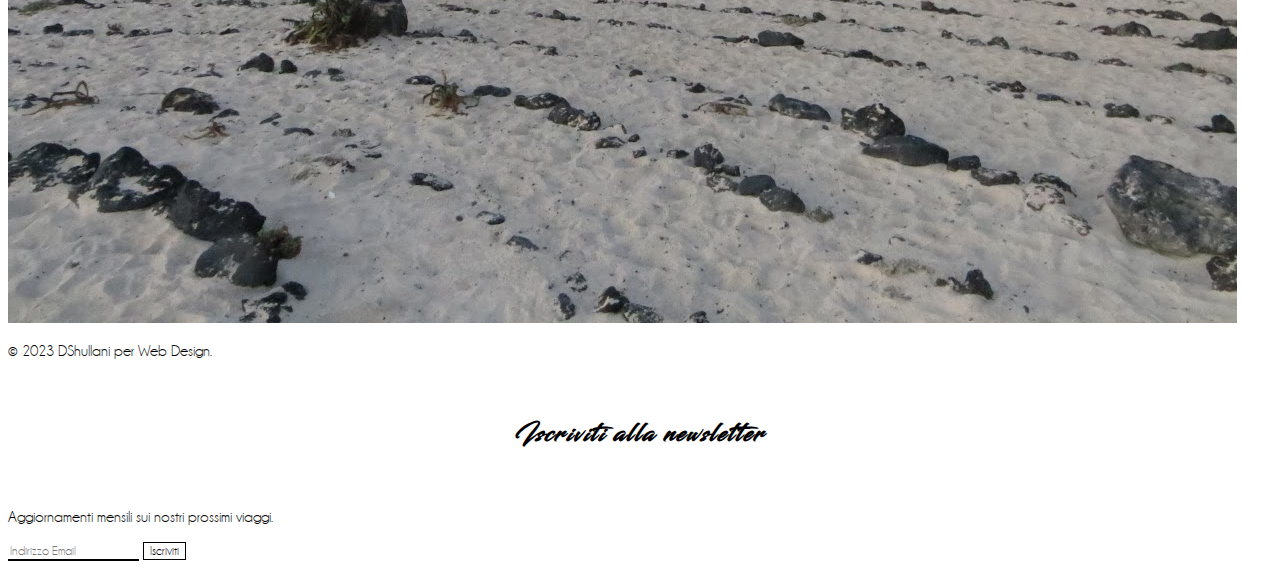
<file: msc/lanzarote.html>
<!DOCTYPE html>
<html lang="it">
  <head>
    <meta charset="utf-8">
    <meta name="author" content="Dasara Shullani">
    <meta name="viewport" content="width=device-width, initial-scale=1">
    <title>Viaggia-Con-Noi &mdash; L'isola di Lanzarote</title>
    <link href="https://cdn.jsdelivr.net/npm/bootstrap@5.3.0-alpha3/dist/css/bootstrap.min.css" rel="stylesheet" integrity="sha384-KK94CHFLLe+nY2dmCWGMq91rCGa5gtU4mk92HdvYe+M/SXH301p5ILy+dN9+nJOZ" crossorigin="anonymous">
    <link href="../stili/main.css" rel="stylesheet">
    <link href="../stili/font.css" rel="stylesheet">
    <link href="../stili/lz.css" rel="stylesheet">
  </head>
  <body>

    <header class="d-flex flex-wrap justify-content-between py-3 mb-4 mx-4">
      <h1 class="logo"><a href="../index.html">Viaggia-Con-Noi</a></h1>

      <nav>
        <ul class="nav nav-underline">
          <li class="nav-item"><a href="about_us.html" class="nav-link">Chi Siamo</a></li>
        </ul>
      </nav>
    </header>
    <main>
      <section id="carouselExampleIndicators" class="carousel slide container">
          <div class="carousel-indicators">
            <button type="button" data-bs-target="#carouselExampleIndicators" data-bs-slide-to="0" class="active" aria-current="true" aria-label="Foto 1"></button>
            <button type="button" data-bs-target="#carouselExampleIndicators" data-bs-slide-to="1" aria-label="Foto 2"></button>
            <button type="button" data-bs-target="#carouselExampleIndicators" data-bs-slide-to="2" aria-label="Foto 3"></button>
          </div>
          <div class="carousel-inner">
            <div class="carousel-item active">
              <picture>
                <source srcset="../imgs/small/lanzarote.jpg" media="(max-width: 800px)">
                <img src="../imgs/lanzarote.jpg" class="d-block w-100" alt="Barche ancorate nella baia di Arrecife.">
              </picture>
            </div>
            <div class="carousel-item">
              <picture>
                <source srcset="../imgs/small/lanzarote-3.jpg" media="(max-width: 800px)">
                <img src="../imgs/lanzarote-3.jpg" class="d-block w-100" alt="Crateri del parco nazionale del Timanfaya.">
              </picture>
            </div>
            <div class="carousel-item">
              <picture>
                <source srcset="../imgs/small/lanzarote-1.jpg" media="(max-width: 800px)">
                <img src="../imgs/lanzarote-1.jpg" class="d-block w-100" alt="Vista notturna di un paesino della costa ovest di Lanzarote.">
              </picture>
            </div>
          </div>
          <button class="carousel-control-prev" type="button" data-bs-target="#carouselExampleIndicators" data-bs-slide="prev">
            <span class="carousel-control-prev-icon" aria-hidden="true"></span>
            <span class="visually-hidden">Precedente</span>
          </button>
          <button class="carousel-control-next" type="button" data-bs-target="#carouselExampleIndicators" data-bs-slide="next">
            <span class="carousel-control-next-icon" aria-hidden="true"></span>
            <span class="visually-hidden">Successiva</span>
          </button>
      </section>

      <section class="container mb-5">
        <div class="row featurette">
          <div class="col-md-7 mb-5">
            <h2 class="featurette-heading fw-normal lh-1 mb-5">Lanzarote</h2>
            <p class="lead">
              L'isola di Lanzarote è una delle sette principali isole dell'arcipelago
              delle Canarie, situato nell'Oceano Atlantico al largo delle coste del Marocco.
              È conosciuta per la sua straordinaria bellezza naturale, il paesaggio vulcanico
              unico e l'arte di César Manrique, un famoso artista e architetto locale che ha
              contribuito a plasmare l'aspetto dell'isola.</p>

           <p class="lead">E' un'isola di origine vulcanica, il che si riflette nel
             suo paesaggio caratterizzato da rocce scure, crateri, grotte e formazioni
             rocciose spettacolari. Uno dei punti salienti dell'isola è il Parco Nazionale
             di Timanfaya, dove i visitatori possono esplorare un ambiente vulcanico affascinante,
             con colline di cenere, coni vulcanici e geotermia attiva. È un luogo unico al mondo
             che offre uno sguardo sulla potenza e sulla bellezza della forza naturale dei vulcani.</p>

            <p class="lead">L'isola è anche famosa per le sue spiagge mozzafiato, con sabbia dorata e acque cristalline.
              Playa Blanca, Puerto del Carmen e Costa Teguise sono alcune delle località balneari più popolari,
              dove i visitatori possono rilassarsi sulla spiaggia, praticare sport acquatici o fare una nuotata
              rinfrescante nelle acque limpide dell'Atlantico.</p>

             <p class="lead">Lanzarote è anche conosciuta per la sua eccezionale architettura e design, che è
               in gran parte dovuta all'influenza di César Manrique. L'artista ha lavorato per
               preservare l'aspetto naturale dell'isola e ha creato attrazioni come Jameos del Agua,
               un complesso di grotte e piscine naturali, e il Mirador del Río, un punto di osservazione
               panoramico che offre viste mozzafiato sull'oceano.</p>

              <p class="lead">L'isola offre anche una varietà di attività e attrazioni culturali, tra cui musei,
                mercati locali, festival tradizionali e cucina tipica delle Canarie. I visitatori
                possono esplorare le pittoresche cittadine dell'isola, come Haría e Teguise, e
                scoprire la ricca storia e la cultura delle Canarie.</p>

              <p class="lead">Complessivamente, Lanzarote è una destinazione affascinante che combina una
                bellezza naturale unica, un paesaggio vulcanico straordinario, splendide spiagge
                e una ricca eredità culturale. È un luogo ideale per gli amanti della natura, gli
                appassionati di avventura e coloro che cercano una vacanza rilassante in un ambiente mozzafiato.</p>
                <cite class="lead">Fonte: ChatGPT <a href="https://chat.openai.com/">OpenAI</a>.</cite>
          </div>
          <div class="col-md-5">
            <div class="row my-auto">
              <div class="col align-self-center">
                <picture>
                  <source srcset="../imgs/small/lz-4.jpg" media="(max-width: 800px)">
                  <img src="../imgs/lz-4.jpg" class="img-fluid mx-auto" alt="Logo del Ristorante El Diablo.">
                </picture>
              </div>
              <div class="col align-self-center">
                <picture>
                  <source srcset="../imgs/small/lz-5.jpg" media="(max-width: 800px)">
                  <img src="../imgs/lz-5.jpg" class="img-fluid mx-auto" alt="Cratere con fuoco magmatico.">
                </picture>
              </div>
            </div>

            <div class="row mt-3">
              <picture>
                <source srcset="../imgs/small/lz-3.jpg" media="(max-width: 800px)">
                <img src="../imgs/lz-3.jpg" class="img-fluid mx-auto" alt="Parco nazionale del Timanfaya.">
              </picture>
            </div>

            <div class="row mt-3">
              <div class="col">
                <picture>
                  <source srcset="../imgs/small/lz-7.jpg" media="(max-width: 800px)">
                  <img src="../imgs/lz-7.jpg" class="img-fluid mx-auto" alt="Castello di San Gabriel.">
                </picture>
              </div>
              <div class="col">
                <picture>
                  <source srcset="../imgs/small/lz-1.jpg" media="(max-width: 800px)">
                  <img src="../imgs/lz-1.jpg" class="img-fluid mx-auto" alt="Spiaggia Lanzarote ovest.">
                </picture>
              </div>
              <div class="col">
                <pitcure>
                  <source srcset="../imgs/small/lz-6.jpg" media="(max-width: 800px)">
                  <img src="../imgs/lz-6.jpg" class="img-fluid mx-auto" alt="Strada con rocce vulcaniche.">
                </picture>
              </div>
            </div>

            <div class="row mt-3">
              <picture>
                <source srcset="../imgs/small/lz-2.jpg" media="(max-width: 800px)">
                <img src="../imgs/lz-2.jpg" class="img-fluid mx-auto" alt="Spiaggia con sabbia e sassi.">
              </picture>
            </div>
        </div>
      </section>
    </main>
    <footer class="container-fluid px-5">
        <div class="d-flex flex-column flex-sm-row justify-content-between py-3 my-3 border-top">
          <p class="base-text">&copy; 2023 DShullani per Web Design.</p>
          <form>
            <h6 class="newsletter">Iscriviti alla newsletter</h6>
            <p class="base-text">Aggiornamenti mensili sui nostri prossimi viaggi.</p>
            <div class="d-flex flex-column flex-sm-row w-100 gap-2">
              <input type="text" class="form-control" placeholder="Indirizzo Email">
              <button class="btn btn-light" type="button">Iscriviti</button>
            </div>
          </form>
        </div>
      </footer>
    <script src="https://cdn.jsdelivr.net/npm/bootstrap@5.3.0-alpha3/dist/js/bootstrap.bundle.min.js" integrity="sha384-ENjdO4Dr2bkBIFxQpeoTz1HIcje39Wm4jDKdf19U8gI4ddQ3GYNS7NTKfAdVQSZe" crossorigin="anonymous"></script>
  </body>
</html>
</file>
<file: stili/main.css>
.hero-div {
  background-image: linear-gradient(rgba(0, 0, 0, 0.5),
                    rgba(0, 0, 0, 0.5)), url("../imgs/la_graziosa.jpg");
  background-repeat: no-repeat;
  background-size: cover;
  background-position: center;
}

@media screen and (max-width: 800px), (orientation: portrait) {
  .hero-div {
      background-image: linear-gradient(rgba(0, 0, 0, 0.5),
                        rgba(0, 0, 0, 0.5)), url("../imgs/small/la_graziosa.jpg");
  }
}


.logo {
  font-family: "wonder", serif;
}

/* a è figlio diretto di .logo */
.logo > a {
  text-decoration: none;
  color: black;
  outline: none;
}

h2 {
  font-family: "blacks-word", serif;
  letter-spacing: 2px;
}


h3, h5, h6 {
  text-align: center;
  font-family: "blacks-word", serif;
  font-size: 2rem;
  letter-spacing: 2px;
}


.marketing {
  text-align: center;
}

.icone {
  width: 3rem;
}

/* h5 segue img */
img + h5 {
  margin-top: 10px;
}


.nav {
  font-family: "wonder", serif;
  font-size: 1.5rem;
}

/* aspetto dei link (a, link, visited, focus, hover, active) */

/* a è figlio diretto di .card-title */
.nav-link,
.card-title > a {
  color: black;
  text-decoration: none;
}

.nav-link:link,
.card-title > a:link {
  color: black;
}

.nav-link:visited,
.card-title > a:visited{
  color: grey;
}

.nav-link:focus,
.card-title > a:focus{
  outline: 1px solid grey;
  color: black;
}


.card-title > a:hover {
  color: black;
  border-bottom: 2px solid black;
}

.nav-link:active,
.card-title > a:active{
  color: white;
  background-color: black;
  outline: none;
}

.card-text {
  margin-top: 10%;
  font-family: "champagne", sans-serif;
}

.base-text {
  font-family: "champagne", sans-serif;
}

.lead {
  font-family: "champagne", sans-serif;
}


/* aspetto della newsletter */

.newsletter {
  font-size: 1.5rem;
}

.form-control {
 background-color: transparent;
 outline: none;
 border: none;
 border-bottom: 2px solid black;
 color: black;
 border-radius: 0;
 font-family: "champagne", sans-serif;
}

.form-control:focus {
  outline: none;
  border: none;
  box-shadow: 0 0 0 .25rem rgba(0, 0, 0, 0.25);
}


.btn-light {
  background-color: transparent;
  color: black;
  border: 1px solid black;
  font-family: "champagne", sans-serif;
}

.btn-light:hover {
  background-color: black;
  color: white;
  border: 1px solid black;
}
</file>
<file: stili/font.css>
@font-face {
    font-family: 'wonder';
    src: url('font/wonder_night/wonder_night-webfont.woff2') format('woff2'),
         url('font/wonder_night/wonder_night-webfont.woff') format('woff'),
         url('font/wonder_night/Wonder_Night.otf') format('otf');
    font-weight: normal;
    font-style: normal;

}

@font-face {
    font-family: 'blacks-word';
    src: url('font/blacksword/blacksword-webfont.woff2') format('woff2'),
         url('font/blacksword/blacksword-webfont.woff') format('woff'),
         url('font/blacksword/Blacksword.otf') format('otf');
    font-weight: normal;
    font-style: normal;

}

@font-face {
    font-family: 'champagne';
    src: url('font/champagne_limousines/champagne__limousines-webfont.woff2') format('woff2'),
         url('font/champagne_limousines/champagne__limousines-webfont.woff') format('woff'),
         url('font/champagne_limousines/Champagne_&_Limousines.ttf') format('ttf');
    font-weight: normal;
    font-style: normal;

}
</file>
<file: stili/about.css>
main {
  display: grid;
  grid-template-columns: 1fr 2fr;
  column-gap: 5%;

  place-items: center;
  margin: 0 5% 5% 5%;
}

img {
  border-radius: 50%;
}

h2 {
  text-align: center;
  font-size: 2.8rem;
}

article {
  width: 80%;
}

/* aspetto dei link (a, link, visited, focus, hover, active) */

cite > a {
  color: black;
  text-decoration: none;
}

cite > a:link{
  color: black;
}

cite > a:visited {
  color: grey;
}

cite > a:focus {
  outline: 1px solid grey;
  color: black;
}

cite > a:hover {
  color: black;
  border-bottom: 2px solid black;
}

cite > a:active {
  color: white;
  background-color: black;
  outline: none;
}

@media screen and (max-width: 500px), (orientation: portrait) {
  main {
    display: grid;
    grid-template-columns: 1fr;
    grid-template-rows: 1fr 2fr;
    row-gap: 5%;

    place-items: center;
    margin: 0 5% 30% 5%;
  }
}
</file>
<file: stili/lz.css>
/* Carousel base class */
.carousel {
  margin-bottom: 4rem;
}

.featurette-heading {
  font-size: 2.8rem;
}


/* aspetto dei link (a, link, visited, focus, hover, active) */

cite > a {
  color: black;
  text-decoration: none;
}

cite > a:link{
  color: black;
}

cite > a:visited {
  color: grey;
}

cite > a:focus {
  outline: 1px solid grey;
  color: black;
}

cite > a:hover {
  color: black;
  border-bottom: 2px solid black;
}

cite > a:active {
  color: white;
  background-color: black;
  outline: none;
}
</file>
